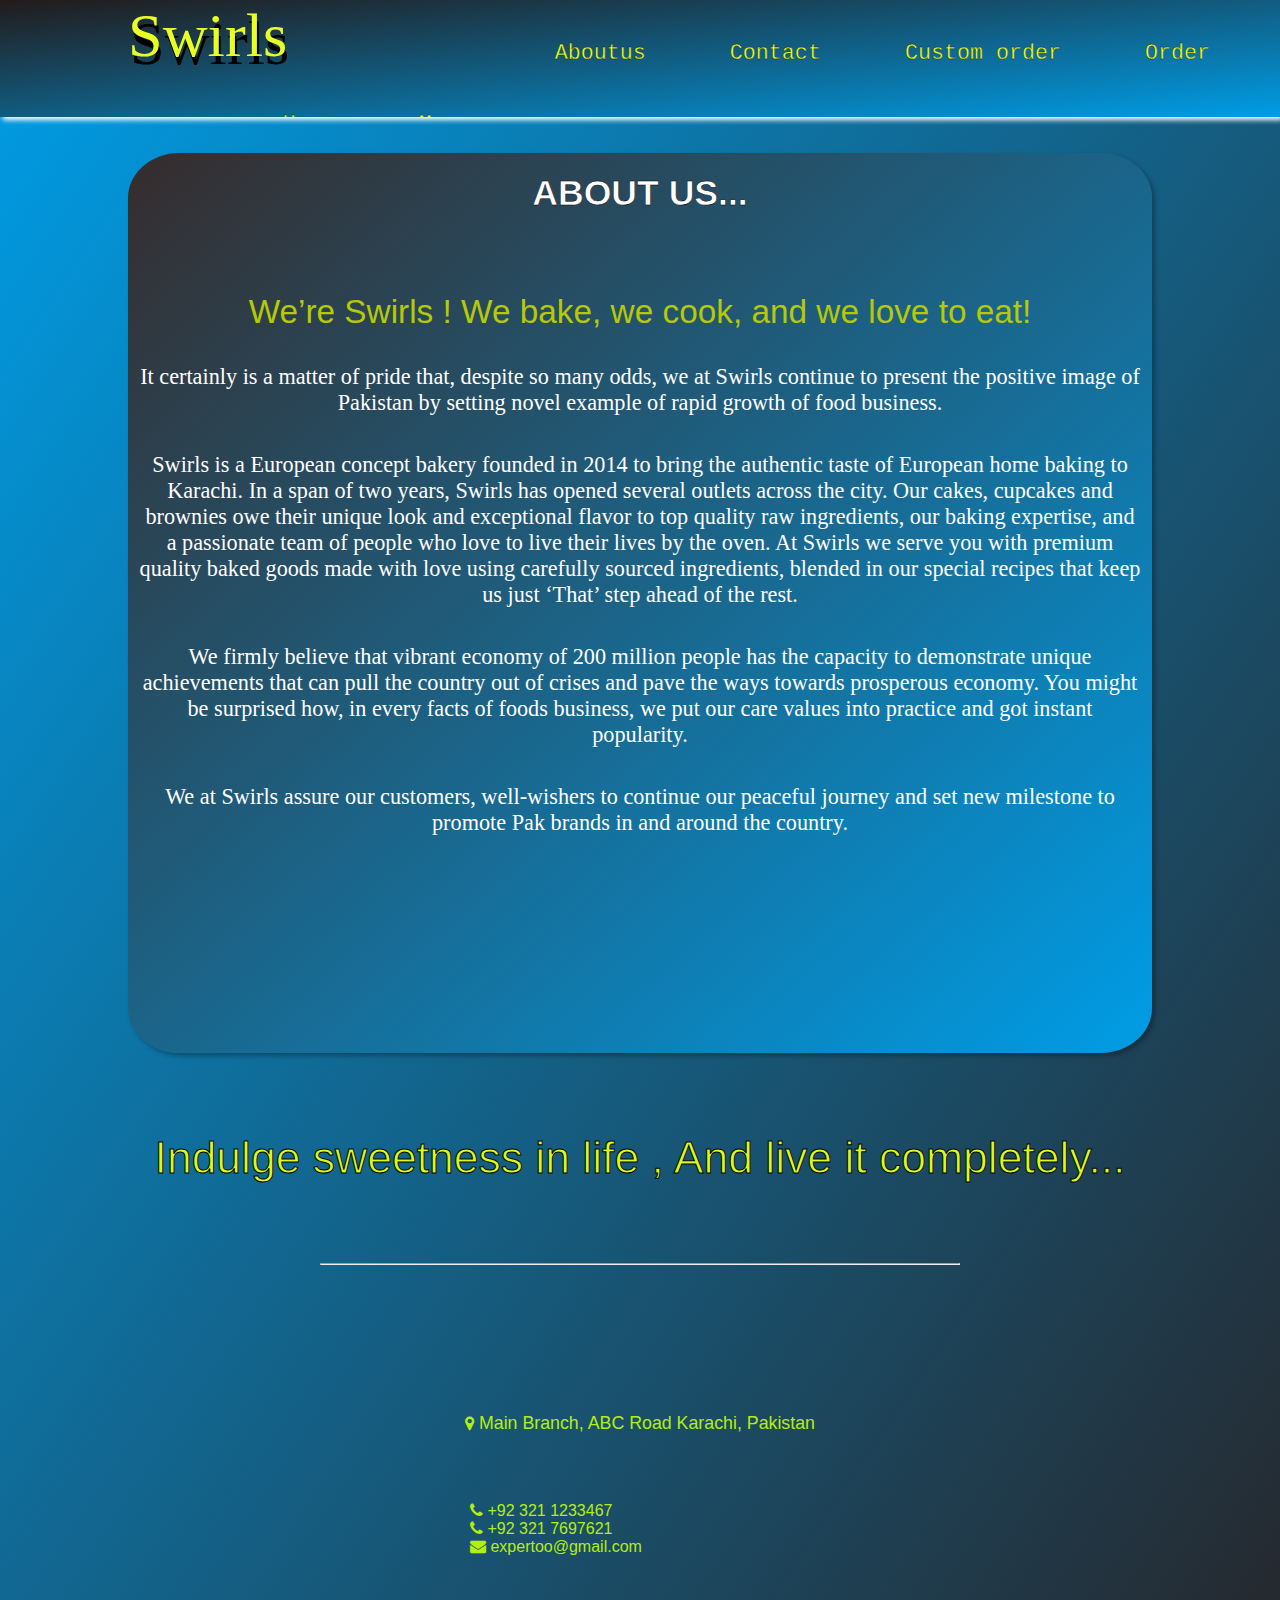
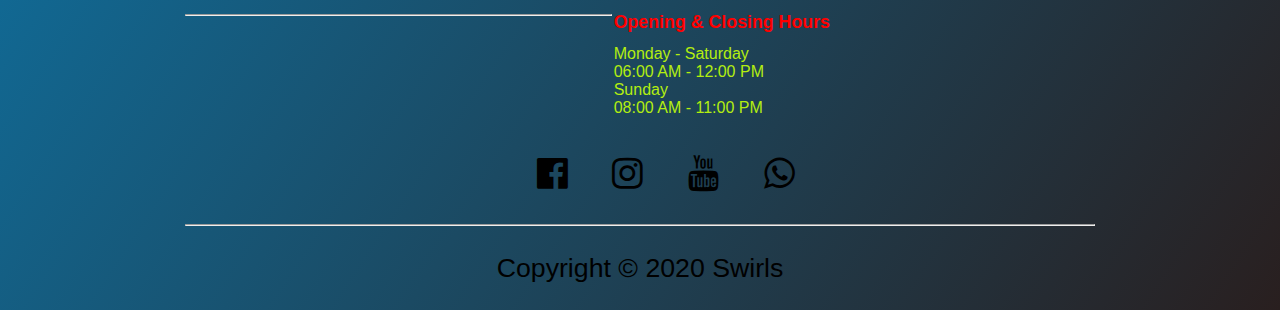
<file: aboutus.html>
<head>

    <title>SWIRLS</title>
    <link rel="stylesheet" type="text/css" href="aboutusstyle.css">
    <link rel="stylesheet" type="text/css" href="navstyle.css">
    <link rel="stylesheet" href="https://cdnjs.cloudflare.com/ajax/libs/font-awesome/4.7.0/css/font-awesome.min.css">

</head>

<body>

    <!-----------------------------nav bar-------------------------------------------------------->
    <div class="nav">
        <ul>
            <a id="logo">Swirls</a>
            <li><a href="New order.html">Order</a></li>
            <li><a href="Custom Order.html">Custom order</a></li>
            <li><a href="#footer">Contact</a></li>
            <li><a class="#active" href="#">Aboutus</a></li>
            <li><a href="menu.html">Menu</a></li>
            <li><a href="index.html">Home</a></li>
        </ul>
    </div>
    <!------------------------------------------about us---------------------------------------------------->
    <div class="main">

        <h3>ABOUT US...</h3>
        <div class="paragraph1">
            <p
                style="  color: rgb(181, 201, 6); font-size: 3ch; font-family:Impact, Haettenschweiler, 'Arial Narrow Bold', sans-serif;">
                We’re Swirls ! We bake, we cook, and we love to eat!</p>
            </p>
            It certainly is a matter of pride that, despite so many odds,
            we at Swirls continue to present the positive image
            of Pakistan by setting novel example of rapid growth of food business.
        </div>
        </p>


        <p>
            <div class="paragraph2">
                Swirls is a European concept bakery founded in 2014 to bring the
                authentic taste of European home baking to Karachi. In a span of two years,
                Swirls has opened several outlets across the city. Our cakes,
                cupcakes and brownies owe their unique look and exceptional
                flavor to top quality raw ingredients, our baking expertise,
                and a passionate team of people who love to live their lives by the oven.
                At Swirls we serve you with premium quality baked goods made with
                love using carefully sourced ingredients, blended in our special
                recipes that keep us just ‘That’ step ahead of the rest.</div>
        </p>


        <p>
            <div class="paragraph3">
                We firmly believe that vibrant economy of 200 million people has the capacity to
                demonstrate unique achievements that can pull the country out of crises and pave
                the ways towards prosperous economy. You might be surprised how, in every facts
                of foods business, we put our care values into practice and got instant popularity.</div>
        </p>


        <p>
            <div class="paragraph4">
                We at Swirls assure our customers, well-wishers to continue our peaceful journey
                and set new milestone to promote Pak brands in and around the country.</div>
        </p>

    </div>


    <div class="pak">
        <p> Indulge sweetness in life , And live it completely... </p>
    </div>

    <div class="hr1">
        <hr>
    </div>

    <footer id="footer">
        <br></br>
        <br></br>

        <div class="box">
            <div class="location">


                <br>
                <p> <i class="fa fa-map-marker" style="font-size:16px"></i> Main Branch, ABC Road Karachi, Pakistan</p>
                </i>
            </div>
            <div class="contact">
                <p>
                    <i class="fa fa-phone" style="font-size:16px"></i> +92 321 1233467<br>
                    <i class="fa fa-phone" style="font-size:16px"></i> +92 321 7697621<br>
                    <i class="fa fa-envelope" style="font-size:16px"></i> expertoo@gmail.com<br>
                </p>
            </div>


            <div class="timing">
                <p>
                    <h1 style="color: red; font-size: 2ch;">Opening & Closing Hours<br></h1>
                    Monday - Saturday <br>
                    06:00 AM - 12:00 PM<br>
                    Sunday<br>
                    08:00 AM - 11:00 PM<br>
                </p>
            </div>
        </div>
        <hr class="hr2">

        <div class=" mainicon">
            <div class="icons">
                <i class="fa fa-facebook-official" id="icon1" style="  font-size: 36px;"></i> </div>
            <div class="icons">
                <i class="fa fa-instagram" id="icon2" style="  font-size: 36px;"></i> </div>
            <div class="icons">
                <i class="fa fa-youtube" id="icon3" style="  font-size: 36px;"></i> </div>
            <div class="icons">
                <i class="fa fa-whatsapp" id="icon4" style="  font-size: 36px;"></i> </div>
        </div>
        <hr class="hr3">
        <div class="text">
            <p> Copyright © 2020 Swirls</p>

        </div>
    </footer>
    </footer>
</body>
</file>
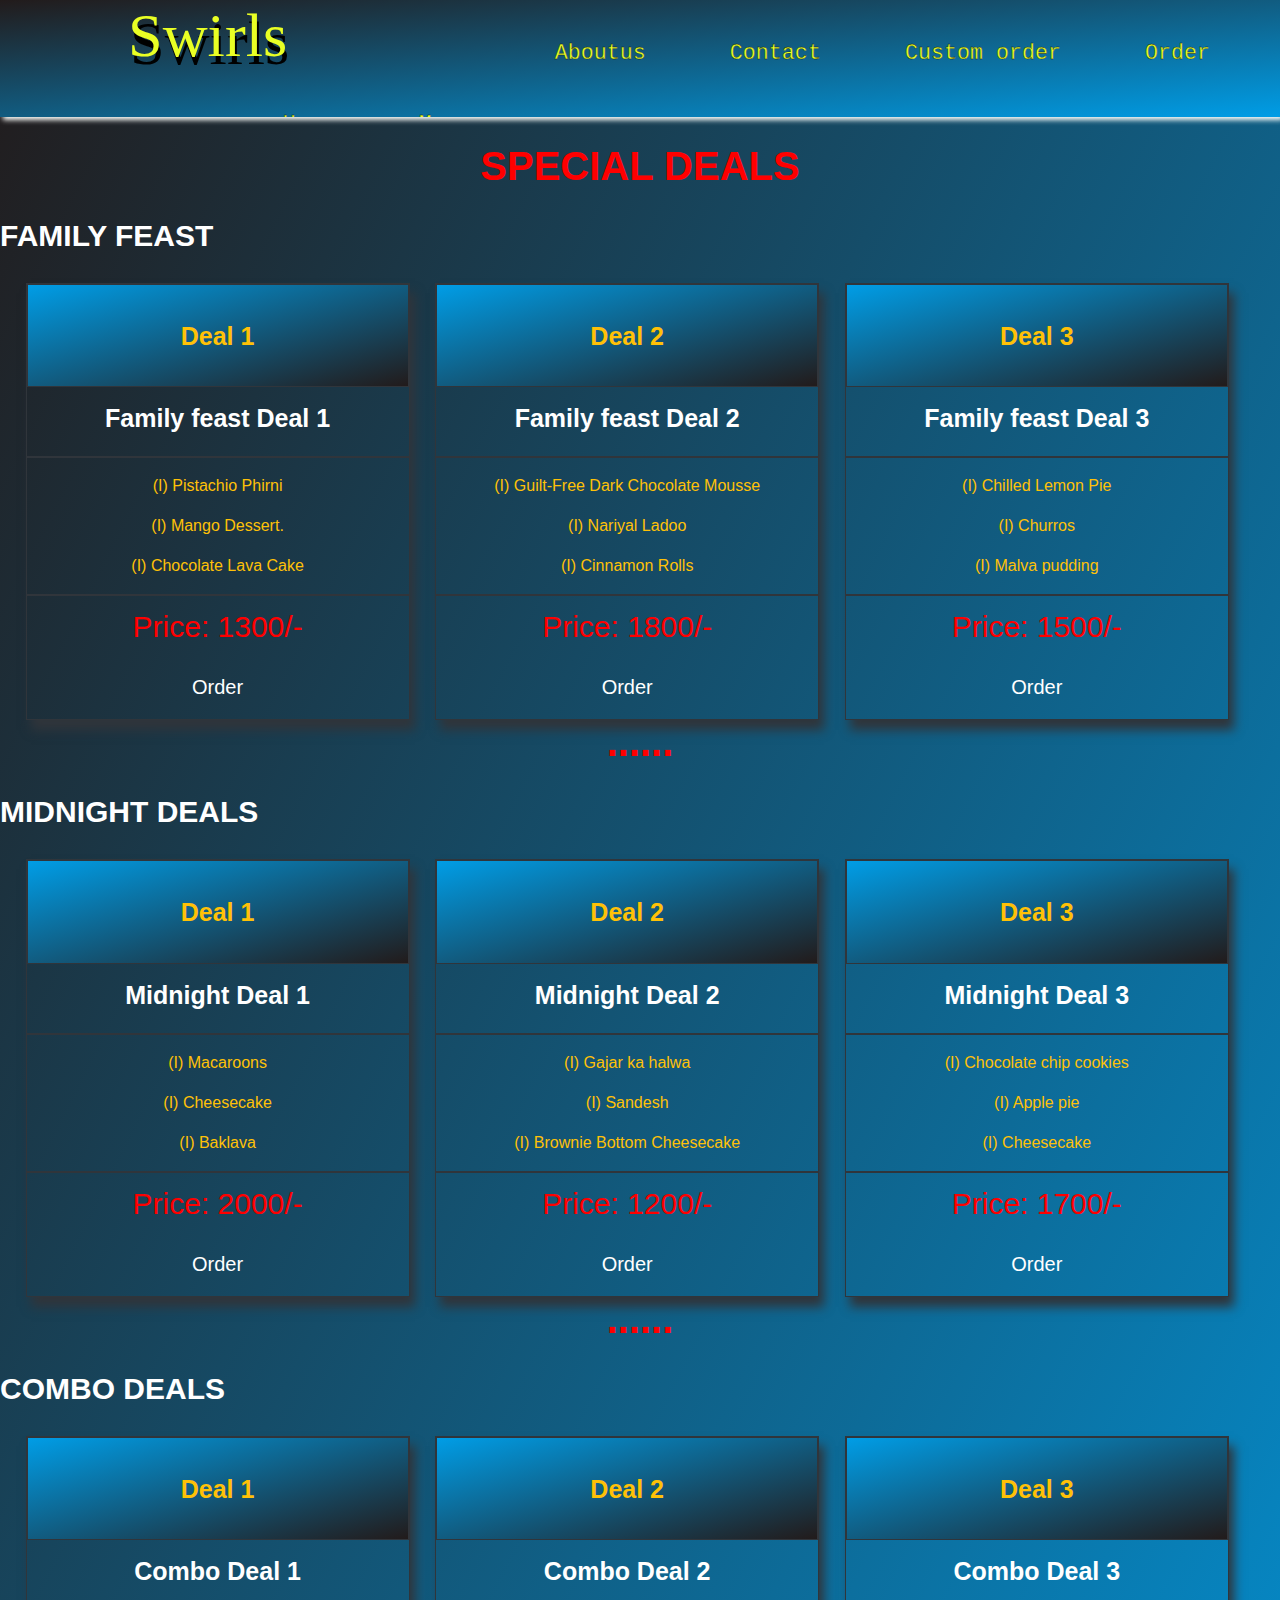
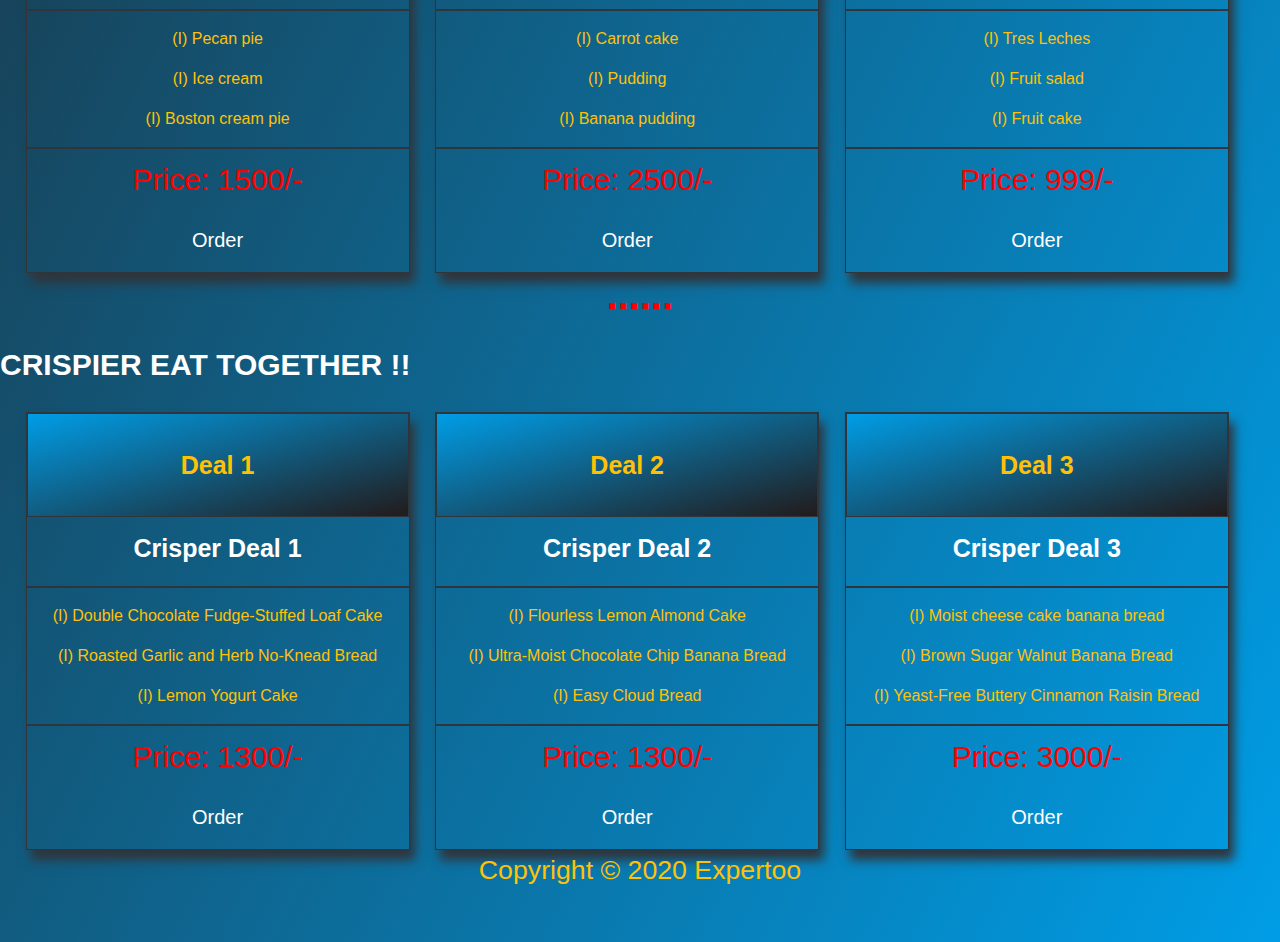
<file: Deals.html>
<!DOCTYPE html>

<html>

<head>
    <link rel="stylesheet" type="text/css" href="navstyle.css">
    <link rel="stylesheet" href="https://cdnjs.cloudflare.com/ajax/libs/font-awesome/4.7.0/css/font-awesome.min.css">

    <style>
        * {
            cursor: pointer;

        }

        body {

            background-image: linear-gradient(to bottom right, rgb(34, 27, 27), rgb(0, 157, 230));
        
        }

        h1 {

            color: red;
            text-align: center;
            font-size: 40px;
        }

        h3 {

            color: white;
            font-size: 30px;
        }

        .deals {

            width: 30%;
            float: left;
            text-align: center;
            line-height: 60px;
            border: 1px solid rgb(48, 53, 59);
            box-sizing: border-box;
            box-shadow: 5px 10px 10px rgb(48, 53, 59);
            margin-left: 2%;
        }

        h2 {

            font-size: 25px;
            color: #FFC107;


        }

        .up {

            background-color: #32383E;
            border: 1px solid rgb(48, 53, 59);
            background-image: linear-gradient(to bottom right, rgb(0, 157, 230), rgb(34, 27, 27));

        }

        h4 {
            margin: 1px;
            font-size: 25px;
            color: white;

        }

        hr {

            border: 1px solid rgb(48, 53, 59);

        }

        p {

            line-height: 1.5;
            color: #FFC107;

        }

        .a4 {
            margin: auto;
            color: white;
            padding: 5px 80px 5px 80px;
            text-decoration: none;
            font-size: 20px;

        }

        .a4:hover {
            color: #e70000;

            
           
         

        }

        .price {

            font-size: 30px;
            color: red;
            margin: 8px;

        }

        .text {
            text-align: center;
            color: rgb(0, 0, 0);
            margin-top: 2%;
            padding: 2%;
            font-size: 3ch;
        }
    </style>


</head>

<body>
<!-----------------------------nav bar-------------------------------------------->
<div class="nav">

    <ul>
      <a id="logo">Swirls</a>
      <li><a href="New Order.html">Order</a></li>
      <li><a class="active" href="#">Custom order</a></li>
      <li><a href="Contact">Contact</a></li>
      <li><a href="aboutus.html">Aboutus</a></li>
      <li><a href="#menu">Menu</a></li>
      <li><a href="home.html">Home</a></li>
    </ul>
  </div>
  <!-------------------------------------------------------------------------------------------->
    <div>


        <!--family Deals-->

        <h1>SPECIAL DEALS</h1>

        <h3>FAMILY FEAST</h3>

        <div id="food">

            <div class="deals">
                <div class="up">
                    <h2>Deal 1</h2>
                </div>
                <h4>Family feast Deal 1</h4>
                <hr>
                <p>(I) Pistachio Phirni </p>
                <p>(I) Mango Dessert. </p>
                <p>(I) Chocolate Lava Cake </p>
                <hr>
                <p class="price">Price: 1300/-</p>
                <a class="a4" href="New Order.html">Order</a>
            </div>

            <div class="deals">
                <div class="up">
                    <h2>Deal 2</h2>
                </div>
                <h4>Family feast Deal 2</h4>
                <hr>
                <p>(I) Guilt-Free Dark Chocolate Mousse </p>
                <p>(I) Nariyal Ladoo </p>
                <p>(I) Cinnamon Rolls </p>
                <hr>
                <p class="price">Price: 1800/-</p>
                <a class="a4" href="New Order.html">Order</a>
            </div>

            <div class="deals">
                <div class="up">
                    <h2>Deal 3</h2>
                </div>
                <h4>Family feast Deal 3</h4>
                <hr>
                <p>(I) Chilled Lemon Pie </p>
                <p>(I) Churros </p>
                <p>(I) Malva pudding </p>
                <hr>
                <p class="price">Price: 1500/-</p>
                <a class="a4" href="New Order.html">Order</a>
            </div>

        </div>

    </div>

    <!---midnight  deals-->
    <div>
        <h1>......</h1>

        <h3>MIDNIGHT DEALS</h3>

        <div id="food">

            <div class="deals">
                <div class="up">
                    <h2>Deal 1</h2>
                </div>
                <h4>Midnight Deal 1</h4>
                <hr>
                <p>(I) Macaroons </p>
                <p>(I) Cheesecake </p>
                <p>(I) Baklava </p>
                <hr>
                <p class="price">Price: 2000/-</p>
                <a class="a4" href="New Order.html">Order</a>
            </div>
            <div class="deals">
                <div class="up">
                    <h2>Deal 2</h2>
                </div>
                <h4>Midnight Deal 2</h4>
                <hr>
                <p>(I) Gajar ka halwa </p>
                <p>(I) Sandesh </p>
                <p>(I) Brownie Bottom Cheesecake </p>
                <hr>
                <p class="price">Price: 1200/-</p>
                <a class="a4" href="New Order.html">Order</a>
            </div>

            <div class="deals">
                <div class="up">
                    <h2>Deal 3</h2>
                </div>
                <h4>Midnight Deal 3</h4>
                <hr>
                <p>(I) Chocolate chip cookies</p>
                <p>(I) Apple pie </p>
                <p>(I) Cheesecake </p>
                <hr>
                <p class="price">Price: 1700/-</p>
                <a class="a4" href="New Order.html">Order</a>
            </div>

        </div>

    </div>

    <!---combo deals-->

    <div>
        <h1>......</h1>

        <h3>COMBO DEALS</h3>

        <div id="food">
            <div class="deals">
                <div class="up">
                    <h2>Deal 1</h2>
                </div>
                <h4>Combo Deal 1</h4>
                <hr>
                <p>(I) Pecan pie </p>
                <p>(I) Ice cream </p>
                <p>(I) Boston cream pie </p>
                <hr>
                <p class="price">Price: 1500/-</p>
                <a class="a4" href="New Order.html">Order</a>
            </div>

            <div class="deals">
                <div class="up">
                    <h2>Deal 2</h2>
                </div>
                <h4>Combo Deal 2</h4>
                <hr>
                <p>(I) Carrot cake </p>
                <p>(I) Pudding </p>
                <p>(I) Banana pudding </p>
                <hr>
                <p class="price">Price: 2500/-</p>
                <a class="a4" href="New Order.html">Order</a>
            </div>
            <div class="deals">
                <div class="up">
                    <h2>Deal 3</h2>
                </div>
                <h4>Combo Deal 3</h4>
                <hr>
                <p>(I) Tres Leches  </p>
                <p>(I)  Fruit salad </p>
                <p>(I) Fruit cake </p>
                <hr>
                <p class="price">Price: 999/-</p>
                <a class="a4" href="New Order.html">Order</a>
            </div>

        </div>

    </div>

    <!---crisper deals-->

    <div>
        <h1>......</h1>

        <h3>CRISPIER EAT TOGETHER !!</h3>

        <div id="food">
            <div class="deals">
                <div class="up">
                    <h2>Deal 1</h2>
                </div>
                <h4>Crisper Deal 1</h4>
                <hr>
                <p>(I) Double Chocolate Fudge-Stuffed Loaf Cake</p>
                <p>(I) Roasted Garlic and Herb No-Knead Bread</p>
                <p>(I) Lemon Yogurt Cake </p>
                <hr>
                <p class="price">Price: 1300/-</p>
                <a class="a4" href="New Order.html">Order</a>
            </div>
            <div class="deals">
                <div class="up">
                    <h2>Deal 2</h2>
                </div>
                <h4>Crisper Deal 2</h4>
                <hr>
                <p>(I) Flourless Lemon Almond Cake </p>
                <p>(I) Ultra-Moist Chocolate Chip Banana Bread </p>
                <p>(I) Easy Cloud Bread </p>
                <hr>
                <p class="price">Price: 1300/-</p>
                <a class="a4" href="New Order.html">Order</a>
            </div>

            <div class="deals">
                <div class="up">
                    <h2>Deal 3</h2>
                </div>
                <h4>Crisper Deal 3</h4>
                <hr>
                <p>(I) Moist cheese cake banana bread </p>
                <p>(I) Brown Sugar Walnut Banana Bread </p>
                <p>(I) Yeast-Free Buttery Cinnamon Raisin Bread </p>
                <hr>
                <p class="price">Price: 3000/-</p>
                <a class="a4" href="New Order.html">Order</a>
            </div>

        </div>

    </div>
    <div class="text">
        <p> Copyright © 2020 Expertoo</p>

    </div>
</body>

</html>
</file>
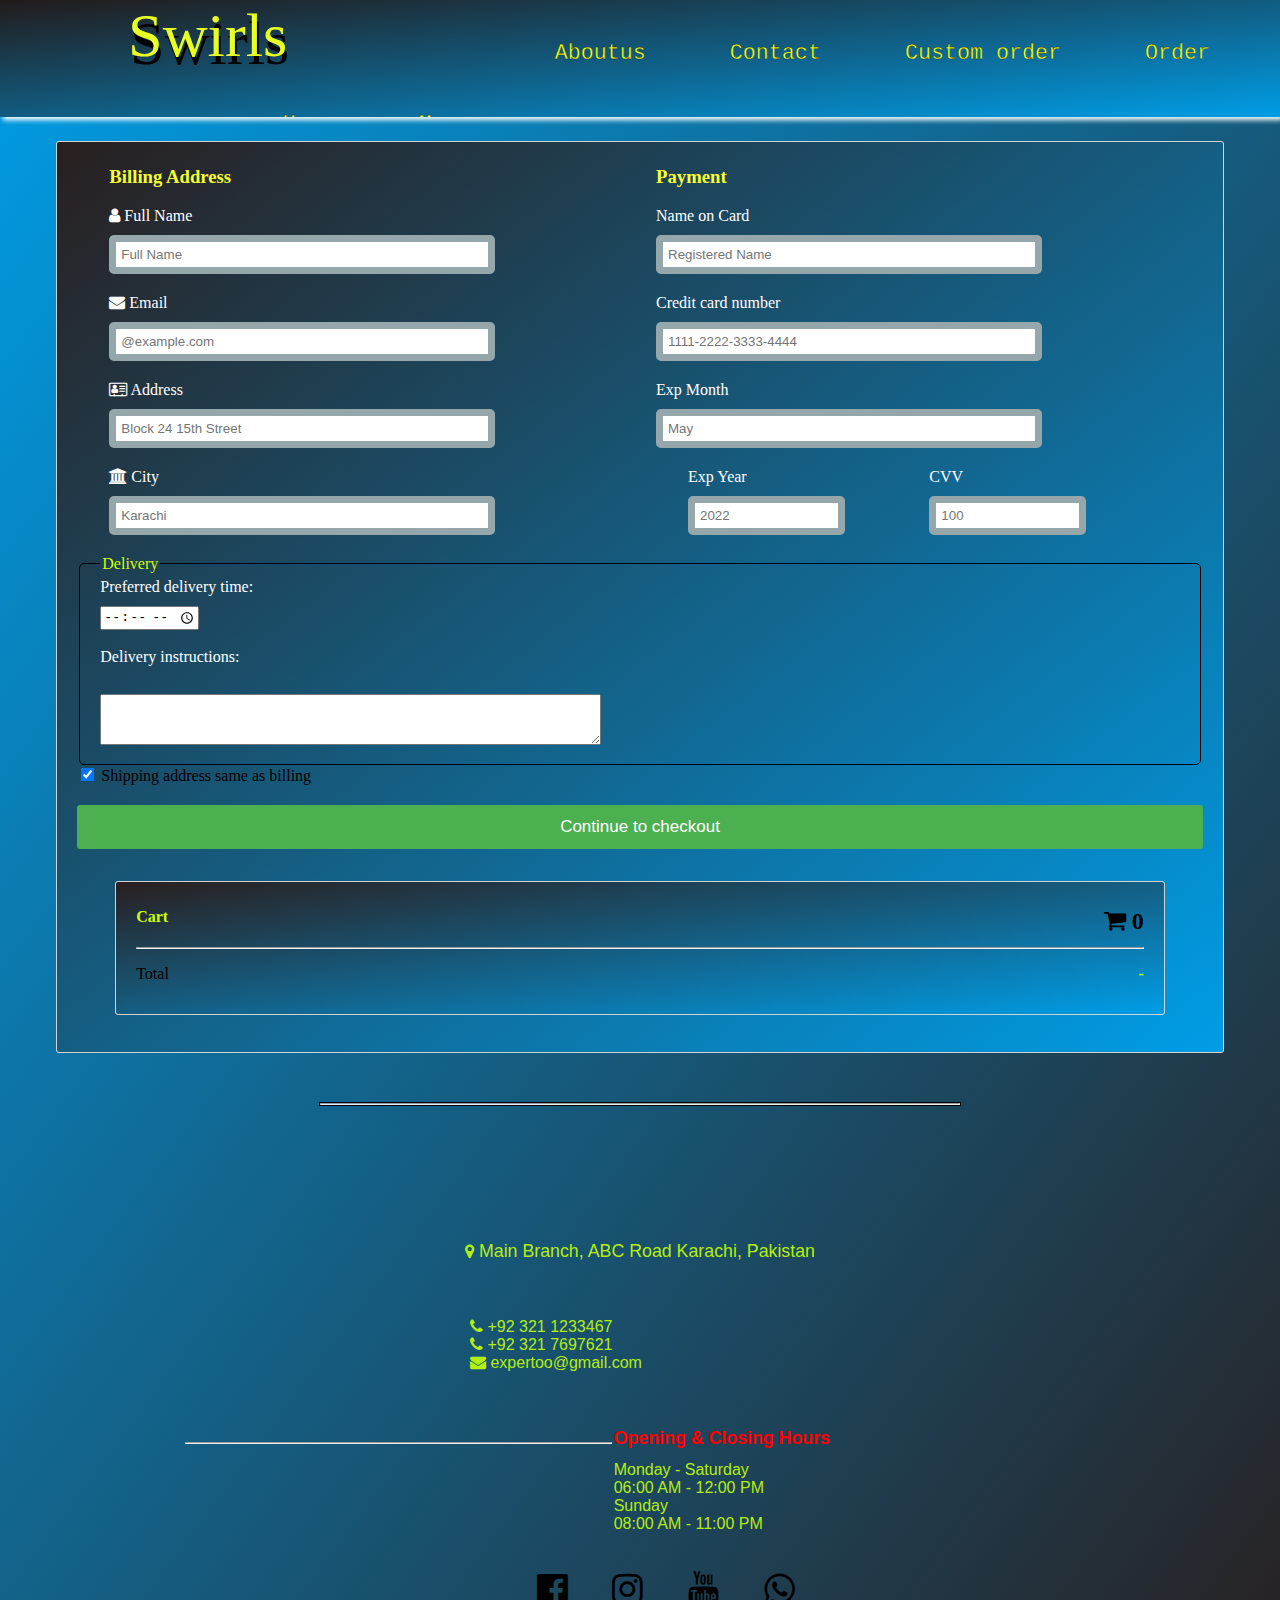
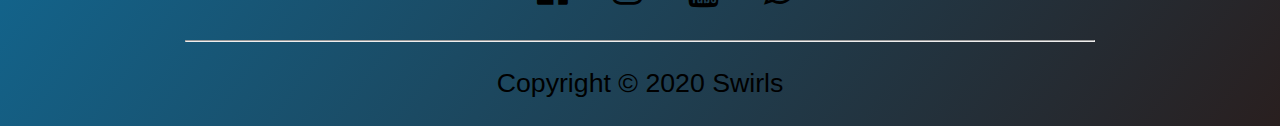
<file: New Order.html>
<!DOCTYPE html>
<html lang="en">

<head>

  <title>SWIRLS</title>
    <link rel="stylesheet" type="text/css" href="New Order.css">
    <link rel="stylesheet" type="text/css" href="navstyle.css">
    <link rel="stylesheet" href="https://cdnjs.cloudflare.com/ajax/libs/font-awesome/4.7.0/css/font-awesome.min.css">

</head>

<body>



    <!-----------------------------nav bar-------------------------------------------->
    <div class="nav">

        <ul>
            <a id="logo">Swirls</a>
            <li><a class="active" href="#">Order</a></li>
            <li><a href="Custom Order.html">Custom order</a></li>
            <li><a href="#footer">Contact</a></li>
            <li><a href="aboutus.html">Aboutus</a></li>
            <li><a href="menu.html">Menu</a></li>
            <li><a href="index.html">Home</a></li>
        </ul>
    </div>
    <!-------------------------------------------------------------------------------------------->

<form>
<div class="row">
  <div class="col-75">
    <div class="container">
      <form action="/action_page.php">

        <div class="row">
          <div class="col-50">
            <h3  style="color: rgb(241, 255, 49);"  >Billing Address</h3>
            <label style="color: white;" for="fname"><i class="fa fa-user"></i> Full Name</label>
            <input type="text" id="fname" name="firstname" placeholder="Full Name">
            <label  style="color: white;"  for="email"><i class="fa fa-envelope"></i> Email</label>
            <input type="text" id="email" name="email" placeholder="@example.com">
            <label  style="color: white;"  for="adr"><i class="fa fa-address-card-o"></i> Address</label>
            <input type="text" id="adr" name="address" placeholder="Block 24 15th Street">
            <label  style="color: white;"  for="city"><i class="fa fa-institution"></i> City</label>
            <input type="text" id="city" name="city" placeholder="Karachi">


          </div>

          <div class="col-50">
            <h3  style="color: rgb(250, 253, 52);"  >Payment</h3>
            <label  style="color: white;"  for="cname">Name on Card</label>
            <input type="text" id="cname" name="cardname" placeholder="Registered Name">
            <label  style="color: white;"  for="ccnum">Credit card number</label>
            <input type="text" id="ccnum" name="cardnumber" placeholder="1111-2222-3333-4444">
            <label  style="color: white;"  for="expmonth">Exp Month</label>
            <input type="text" id="expmonth" name="expmonth" placeholder="May">

            <div class="row">
              <div class="col-50">
                <label  style="color: white;"  for="expyear">Exp Year</label>
                <input type="text" id="expyear" name="expyear" placeholder="2022">
              </div>
              <div class="col-50">
                <label  style="color: white;"  for="cvv">CVV</label>
                <input type="text" id="cvv" name="cvv" placeholder="100">
              </div>
            </div>
          </div>

        </div>
		
				 <div>
            <fieldset class="delivery">
              <legend  style="color: rgb(202, 255, 8);" >Delivery</legend>
              <label  style="color: white;"  for="del">Preferred delivery time: </label>
              <input type=time min="11:00" max="21:00" step="900" name="del" id="del" required /><br />
              <br><label  style="color: white;"  for="instr">Delivery instructions: </label><br />
              <textarea rows="3" cols="60" name="instr" id="instr" maxlength=1000></textarea>
            </fieldset>
          </div>
        <label>
          <input  style="color: rgb(202, 255, 8);" type="checkbox" checked="checked" name="sameadr"> Shipping address same as billing
        </label>
        <input type="submit" value="Continue to checkout" class="btn">
      <div class="col-25">
    <div class="container">
      <h4  style="color: rgb(202, 255, 8);" >Cart
        <span class="price" style="color:rgb(0, 0, 0) ; font-size: 3ch;" >
          <i class="fa fa-shopping-cart"></i>
          <b>0</b>
        </span>
      </h4>
      <hr>
      <p>Total <span class="price" style="color:rgb(202, 255, 8)"><b>-</b></span></p>
    </div>
  </div>
	</div>
  </div>
</div>
</form>
<!------------------------------------------>
<footer id="footer" ></footer>
<div class="hr1">
  <hr>
</div>

<footer>
  <br></br>
  <br></br>

  <div class="box">
      <div class="location">


          <br>
          <p> <i class="fa fa-map-marker" style="font-size:16px"></i> Main Branch, ABC Road Karachi, Pakistan</p>
          </i>
      </div>
      <div class="contact">
          <p>
              <i class="fa fa-phone" style="font-size:16px"></i> +92 321 1233467<br>
              <i class="fa fa-phone" style="font-size:16px"></i> +92 321 7697621<br>
              <i class="fa fa-envelope" style="font-size:16px"></i> expertoo@gmail.com<br>
          </p>
      </div>


      <div class="timing">
          <p>
              <h1 style="color: red; font-size: 2ch;">Opening & Closing Hours<br></h1>
              Monday - Saturday <br>
              06:00 AM - 12:00 PM<br>
              Sunday<br>
              08:00 AM - 11:00 PM<br>
          </p>
      </div>
  </div>
  <hr class="hr2">

  <div class=" mainicon">
      <div class="icons">
          <i class="fa fa-facebook-official" id="icon1" style="  font-size: 36px;"></i> </div>
      <div class="icons">
          <i class="fa fa-instagram" id="icon2" style="  font-size: 36px;"></i> </div>
      <div class="icons">
          <i class="fa fa-youtube" id="icon3" style="  font-size: 36px;"></i> </div>
      <div class="icons">
          <i class="fa fa-whatsapp" id="icon4" style="  font-size: 36px;"></i> </div>
  </div>
  <hr class="hr3">
  <div class="text">
      <p> Copyright © 2020 Swirls</p>

  </div>

</footer>
</footer>
<!------------------------------------------>
</body>
</html>
</file>
<file: aboutusstyle.css>
*,
*::before,
*::after {
    box-sizing: border-box;
}
@media only screen and (max-width: 1366px) {
  
  body  {
    margin: 0;
    padding: 0;
}
}

/*----------------aboutus--------------------------------------*/


.main {

    height: 100vh;
    width: 80%;
    background-image: linear-gradient(to bottom right, rgb(54, 44, 44), rgb(0, 157, 230));
    box-shadow: 3px 3px 5px rgba(0, 0, 0, 0.3);
    margin: auto;
    border-radius: 5%;
}

h3 {
    text-align: center;
    font-size: 4ch;
    color: rgb(255, 255, 255);
    -webkit-text-stroke-width: 0.5px;
    -webkit-text-stroke-color: rgb(0, 0, 0);
    padding-top: 20px;
}

.paragraph1 {

    text-align: center;
    margin: auto;
    padding: 10px;
    color: rgb(255, 255, 255);
    font-size: 2.5ch;
    font-family: cursive;

}

.paragraph2 {

    text-align: center;
    margin: auto;
    padding: 10px;
    color: rgb(255, 253, 253);
    font-size: 2.5ch;
    font-family: cursive;
}

.paragraph3 {

    text-align: center;
    margin: auto;
    padding: 10px;
    color: rgb(255, 255, 255);
    font-size: 2.5ch;
    font-family: cursive;
}

.paragraph4 {

    text-align: center;
    margin: auto;
    padding: 10px;
    color: rgb(255, 255, 255);
    font-size: 2.5ch;
    font-family: cursive;
}

.pak {

    text-align: center;
    color: rgb(217, 250, 28);
    text-align: center;
    font-size: 5ch;
    -webkit-text-stroke-width: 1px;
    -webkit-text-stroke-color: rgb(7, 7, 7);
    margin: 80px;


}
/*-------------------------footer--------------------------------------------*/
html{
    scroll-behavior: smooth;
}
.hr1 {
    margin-left: 25%;
    margin-right: 25%;


}

.hr2 {
    margin: 1%;
    margin-top: 180px;
    margin-left: 185px;
    margin-right: 185px;

}

.hr3 {
   
    margin-top: 1%;
    margin-left: 185px;
    margin-right: 185px;

}

.location {

    text-align: center;
    color: rgb(179, 238, 16);
    font-size: 2ch;
    margin: 30px;
    cursor: pointer;
}

.contact {

    float: left;
    margin: 2px;
    margin-left: 450px;
    color: rgb(179, 238, 16);
    padding: 20px;
    cursor: pointer;

}

.timing {
    margin: 2px;
    float: right;
    margin-right: 450px;
    color: rgb(179, 238, 16);
}

.mainicon {
    display: inline-flex;
    margin-left: 40%;
}

.icons {
    margin: 2%;
    margin-left: 4%;
    padding: 15px;
    color: rgb(0, 0, 0);
    display: inline-block;
    cursor: pointer;
}
#icon1:hover {

    color: rgb(73, 84, 145);
}
#icon2:hover {

    color: #d6249f;
}
#icon3:hover {

    color: rgb(211, 14, 14);
}
#icon4:hover {

    color: lightgreen;
}

.text{
    text-align: center;
    color: rgb(0, 0, 0);
    margin: 2%;
    font-size: 3ch;
}
/*-------------------------footer--------------------------------------------*/
</file>
<file: navstyle.css>
*,
*::before,
*::after {
  box-sizing: border-box;
}

body {

  font-family: Arial;
  background-image: linear-gradient(to bottom right, rgb(0, 157, 230), rgb(41, 31, 31));
  margin: 0px;
  padding: 0px;

}

#logo {
  font-size: 7ch;
  color: rgb(233, 255, 36);
  font-family: cursive;
  margin: 10%;
  text-shadow: 2px 8px rgb(0, 0, 0);
}

.icon a {
  text-decoration: none;
}


.nav ul {
  list-style-type: none;
  margin: 0;
  padding: 0;
  overflow: hidden;
  background-image: linear-gradient(to bottom right, rgb(34, 27, 27), rgb(0, 157, 230));
  box-shadow: 3px 3px 5px rgb(252, 255, 252);
  height: 13vh;
}

.nav li {
  float: right;
  margin-top: 30px;
  margin-right: 45px;
  padding-right: 11px;
}

.nav li a {
  display: inline-flex;
  color: rgb(233, 255, 36);
  text-align: center;
  font-size: 3ch;
  font-family: monospace;
  padding: 11px 14px;
  text-decoration: none;
  -webkit-text-stroke-width: 0.3px;
  -webkit-text-stroke-color: rgb(18, 19, 16);
}


.nav li a:hover {
  background-color: rgb(15, 13, 13);
}
</file>
<file: New Order.css>
*,
*::before,
*::after {
    box-sizing: border-box;
}
@media only screen and (max-width: 1366px) {
  
  body  {
    margin: 0;
    padding: 0;
}
}

.row {
    display: -ms-flexbox; /* IE10 */
    display: flex;
    -ms-flex-wrap: wrap; /* IE10 */
    flex-wrap: nowwrap;
    margin: 0 16px;
  }
  
  .col-25 {
    -ms-flex: 25%; /* IE10 */
    flex: 25%;
  }
  
  .col-50 {
    -ms-flex: 50%; /* IE10 */
    flex: 50%;
  }
  
  .col-75 {
    -ms-flex: 75%; /* IE10 */
    flex: 75%;
  }
  
  .col-25,
  .col-50,
  .col-75 {
    padding: 0 16px;
  }
  
  .container {
      margin: 2%;
    background-color: #f2f2f2;
    padding: 5px 20px 15px 20px;
    border: 1px solid lightgrey;
    border-radius: 3px;
    font-family: cursive;
    background-image: linear-gradient(to bottom right, rgb(41, 31, 31), rgb(0, 157, 230));
  }
  
  input[type=text] {
    width: 75%;
    margin-bottom: 20px;
    padding: 5px;
    border: 7px solid #95a7ab ;
    border-radius: 5px;
  }
  
  label {
    margin-bottom: 10px;
    display: block;
  }
  
  .icon-container {
    margin-bottom: 20px;
    padding: 7px 0;
    font-size:100px;
  }
  
  .btn {
    background-color: #4CAF50;
    color: white;
    padding: 12px;
    margin: 10px 0;
    border: none;
    width: 100%;
    border-radius: 3px;
    cursor: pointer;
    font-size: 17px;
  }
  
  .btn:hover {
    background-color: #45a049;
  }
  
  span.price {
    float: right;
    color: grey;
  }
  .delivery {
    color: black;
    padding: 5px 20px 15px 20px;
    border: 1px solid black;
    border-radius: 5px;
  }
  

  /*-------------------------footer--------------------------------------------*/
  html{
    scroll-behavior: smooth;
}
.hr1 {
  margin: 2%;
  color: rgb(255, 255, 255);
  outline: 1px solid rgb(0, 0, 0);
  margin-left: 25%;
  margin-right: 25%;


}

.hr2 {
  margin: 1%;
  margin-top: 180px;
  margin-left: 185px;
  margin-right: 185px;

}

.hr3 {
 
  margin-top: 1%;
  margin-left: 185px;
  margin-right: 185px;

}

.location {

  text-align: center;
  color: rgb(179, 238, 16);
  font-size: 2ch;
  margin-bottom: 15px;
  cursor: pointer;
}

.contact {

  float: left;
  margin: 2px;
  margin-left: 450px;
  color: rgb(179, 238, 16);
  padding: 20px;
  cursor: pointer;

}

.timing {
  margin: 2px;
  float: right;
  margin-right: 450px;
  color: rgb(179, 238, 16);
}

.mainicon {
  display: inline-flex;
  margin-left: 40%;
}

.icons {
  margin: 2%;
  margin-left: 4%;
  padding: 15px;
  color: rgb(0, 0, 0);
  display: inline-block;
  cursor: pointer;
}
#icon1:hover {

  color: rgb(73, 84, 145);
}
#icon2:hover {

  color: #d6249f;
}
#icon3:hover {

  color: rgb(211, 14, 14);
}
#icon4:hover {

  color: lightgreen;
}

.text{
  text-align: center;
  color: rgb(0, 0, 0);
  margin: 2%;
  font-size: 3ch;
}
/*-------------------------footer--------------------------------------------*/
</file>
